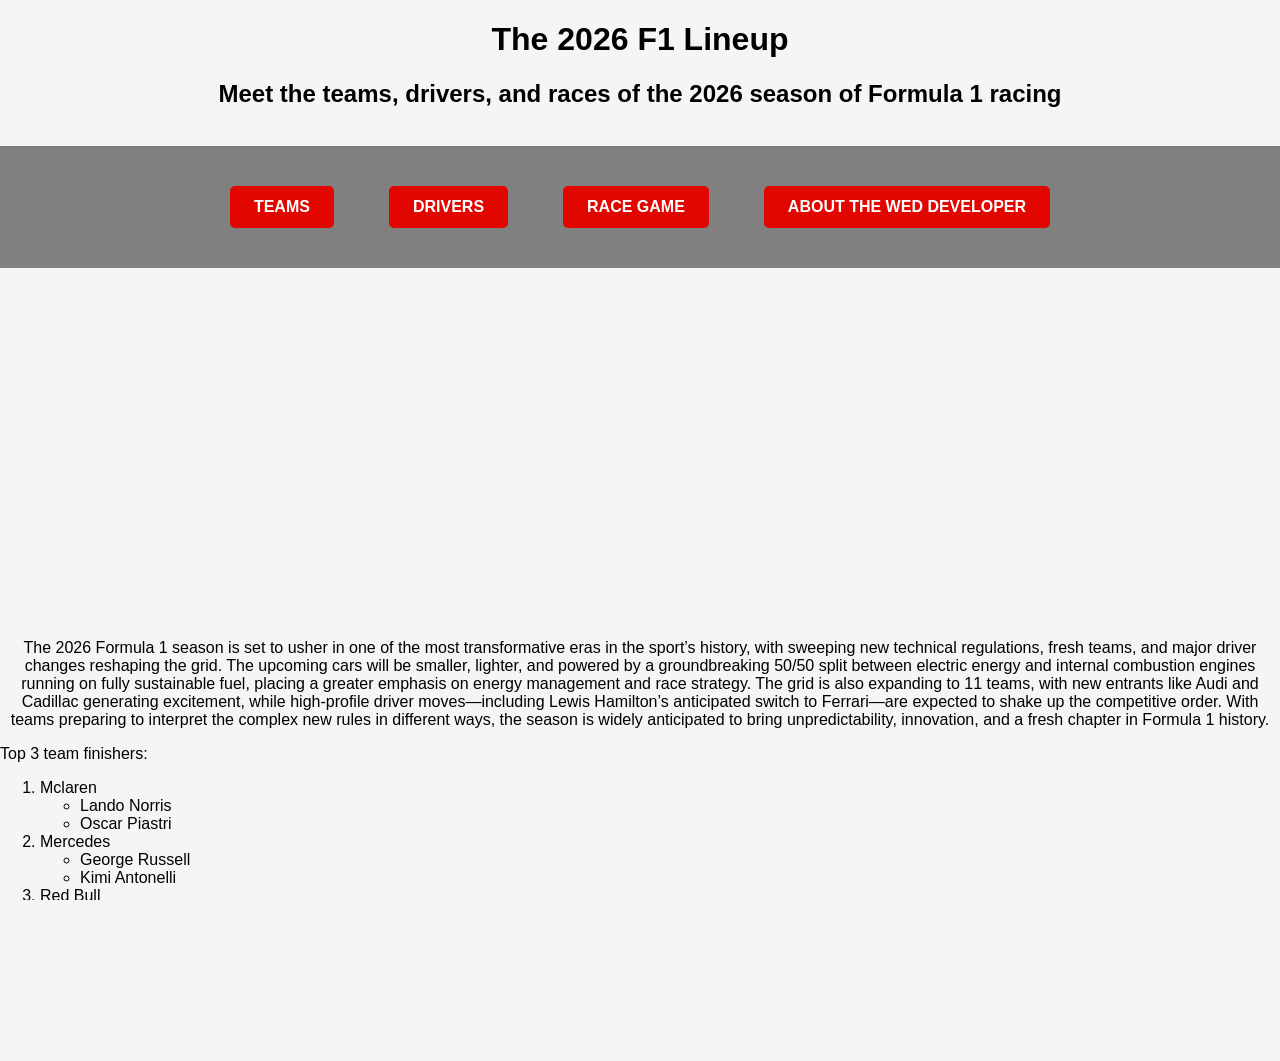
<file: index.html>
<!DOCTYPE html>
<html lang="en">
<head>
    <meta charset="UTF-8">
    <meta name="viewport" content="width=device-width, initial-scale=1.0">
    <title>2026 F1 Lineup</title>
    <link rel="stylesheet" type="text/css" href="Style/index.css">

</head>
<body>
   <div class="hpTitle">
    <h1>The 2026 F1 Lineup</h1>
   </div> 
   <div class="subTitle">
    <h2>Meet the teams, drivers, and races of the 2026 season of Formula 1 racing</h2>
   </div> 
    <br>
   <div class="links">
     <a href="HTML/teams.html">Teams</a>
     <a href="HTML/drivers.html">Drivers</a>
     <a href="HTML/races.html">Race Game</a>
     <a href="Bootstrap Folder/about.html">About the Wed Developer</a>
   </div>  
    <br><br>
    <div class="hpContent">
<iframe width="560" height="315" src="https://www.youtube.com/embed/JCAVeRW-Q0I?si=zWrAazbbLFDfSur3" title="YouTube video player" frameborder="0" allow="accelerometer; autoplay; clipboard-write; encrypted-media; gyroscope; picture-in-picture; web-share" referrerpolicy="strict-origin-when-cross-origin" allowfullscreen></iframe>
    <br>
    <p>The 2026 Formula 1 season is set to usher in one of the most transformative eras in the sport’s history, with sweeping new technical regulations, fresh teams, and major driver changes reshaping the grid. The upcoming cars will be smaller, lighter, and powered by a groundbreaking 50/50 split between electric energy and internal combustion engines running on fully sustainable fuel, placing a greater emphasis on energy management and race strategy. The grid is also expanding to 11 teams, with new entrants like Audi and Cadillac generating excitement, while high-profile driver moves—including Lewis Hamilton’s anticipated switch to Ferrari—are expected to shake up the competitive order. With teams preparing to interpret the complex new rules in different ways, the season is widely anticipated to bring unpredictability, innovation, and a fresh chapter in Formula 1 history.</p>
   <div class="listitems">
    <p>Top 3 team finishers:</p>
    <ol>
        <li>Mclaren</li>
            <ul>
                <li>Lando Norris</li>
                <li>Oscar Piastri</li>
            </ul>
        <li>Mercedes</li>
            <ul>
                <li>George Russell</li>
                <li>Kimi Antonelli</li>
            </ul>
        <li>Red Bull</li>
            <ul>
                <li>Max Verstappen</li>
                <li>Yuki Tsunoda</li>
            </ul>
    </ol>
    </div>
    <br>
    <H2 text-align="center">2025 Results</H2>
    <div class='tableauPlaceholder' id='viz1776492295896' style='position: relative'><noscript><a href='#'><img alt='2025_F1_Championship ' src='https:&#47;&#47;public.tableau.com&#47;static&#47;images&#47;F1&#47;F1_2025_Standing&#47;2025_F1_Championship&#47;1_rss.png' style='border: none' /></a></noscript><object class='tableauViz'  style='display:none;'><param name='host_url' value='https%3A%2F%2Fpublic.tableau.com%2F' /> <param name='embed_code_version' value='3' /> <param name='site_root' value='' /><param name='name' value='F1_2025_Standing&#47;2025_F1_Championship' /><param name='tabs' value='no' /><param name='toolbar' value='yes' /><param name='static_image' value='https:&#47;&#47;public.tableau.com&#47;static&#47;images&#47;F1&#47;F1_2025_Standing&#47;2025_F1_Championship&#47;1.png' /> <param name='animate_transition' value='yes' /><param name='display_static_image' value='yes' /><param name='display_spinner' value='yes' /><param name='display_overlay' value='yes' /><param name='display_count' value='yes' /><param name='language' value='en-US' /></object></div>                <script type='text/javascript'>                    var divElement = document.getElementById('viz1776492295896');                    var vizElement = divElement.getElementsByTagName('object')[0];                    if ( divElement.offsetWidth > 800 ) { vizElement.style.width='100%';vizElement.style.height=(divElement.offsetWidth*0.75)+'px';} else if ( divElement.offsetWidth > 500 ) { vizElement.style.width='100%';vizElement.style.height=(divElement.offsetWidth*0.75)+'px';} else { vizElement.style.width='100%';vizElement.style.height='1027px';}                     var scriptElement = document.createElement('script');                    scriptElement.src = 'https://public.tableau.com/javascripts/api/viz_v1.js';                    vizElement.parentNode.insertBefore(scriptElement, vizElement);                </script></a>
    <br>
    </div>
</body>
</html>
</file>
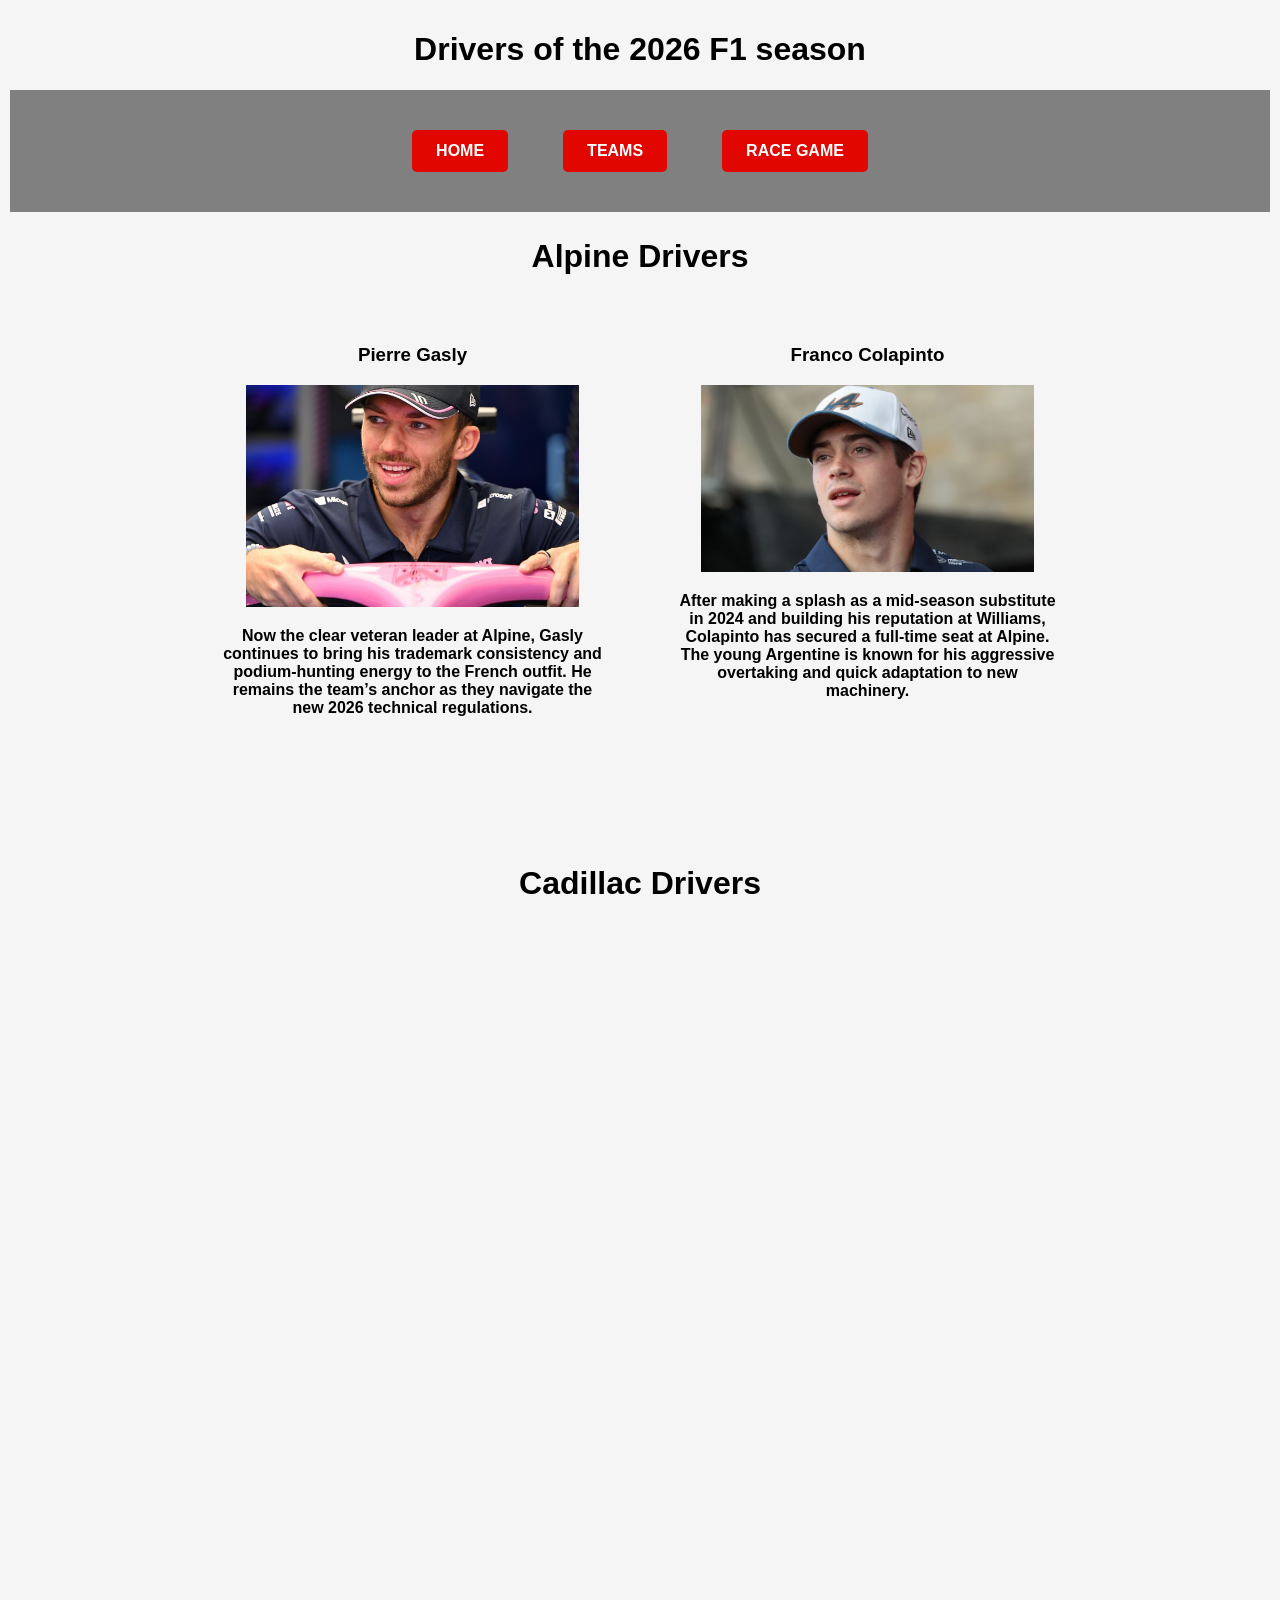
<file: HTML/drivers.html>
<!DOCTYPE html>
<html lang="en">
<head>
    <meta charset="UTF-8">
    <meta name="viewport" content="width=device-width, initial-scale=1.0">
    <title>F1 Drivers</title>
    <link rel="stylesheet" type="text/css" href="../Style/driverStyle.css">
</head>
<body>
    <div class="title">
        <h1 id="driverstop">Drivers of the 2026 F1 season</h1>
        <div class="links">
            <a href="../index.html">Home</a>
            <a href="teams.html">Teams</a>
            <a href="races.html">Race Game</a>
        </div>
    <div class="page-wrapper">
   
    <div class="page-container">

    <section class="team-row">
        <h2>Alpine Drivers</h2>
        <ul class="driver-grid">
            <li>
                <h3>Pierre Gasly</h3>
                <img src="../Images/pierreGas.jpg" width="333px">
                <p>Now the clear veteran leader at Alpine, Gasly continues to bring his trademark consistency and podium-hunting energy to the French outfit. He remains the team’s anchor as they navigate the new 2026 technical regulations.</p>
            </li>
            <li>
                <h3>Franco Colapinto</h3>
                <img src="../Images/francoCol.jpg" width="333px">
                <p>After making a splash as a mid-season substitute in 2024 and building his reputation at Williams, Colapinto has secured a full-time seat at Alpine. The young Argentine is known for his aggressive overtaking and quick adaptation to new machinery.</p>
            </li>
        </ul>
    </section>

    <section class="team-row">
        <h2>Cadillac Drivers</h2>
        <ul class="driver-grid">
            <li>
                <h3>Sergio "Checo" Perez</h3>
                <img src="../Images/checoPer.jpg" width="333px">
                <p>Bringing massive experience and a reputation as a "tyre whisperer," Perez leads the charge for the new American-backed Cadillac entry. His role is to provide stability and points-scoring consistency for the newcomer.</p>
            </li>
            <li>
                <h3>Valtteri Bottas</h3>
                <img src="../Images/valtteriBot.jpg" width="333px">
                <p>After a stint at Sauber, the ten-time race winner brings his Mercedes-honed technical expertise to Cadillac. Known for his qualifying speed and professional demeanor, he forms half of a very veteran lineup for the team's debut.</p>
            </li>
        </ul>
    </section>

     <section class="team-row">
        <h2>Aston Martin Drivers</h2>
        <ul class="driver-grid">
            <li>
                <h3>Fernando Alonso</h3>
                <img src="../Images/fernandoAlo.jpg" width="333px">
                <p>The ageless wonder of the grid, Alonso continues his pursuit of a third world title well into his 40s. His feedback is vital as Aston Martin begins its new, exclusive engine partnership with Honda for the 2026 season.</p>
            </li>
            <li>
                <h3>Lance Stroll</h3>
                <img src="../Images/lanceStr.jpg" width="333px">
                <p>A permanent fixture at the Silverstone-based team, Stroll remains a solid midfield contender capable of occasional brilliance in wet or chaotic conditions. He continues to partner with Alonso in one of the grid's most experienced duos.</p>
            </li>
        </ul>
    </section>

    <section class="team-row">
        <h2>Audi Drivers</h2>
        <ul class="driver-grid">
            <li>
                <h3>Nico Hülkenberg</h3>
                <img src="../Images/nicoHul.jpg" width="333px">
                <p>The "Hulk" finally gets his shot with a full works team as Sauber transitions into Audi. His legendary qualifying pace and technical feedback make him the perfect pilot to lead Audi’s debut entry into Formula 1.</p>
            </li>
            <li>
                <h3>Gabriel Bortoleto</h3>
                <img src="../Images/gabriBor.jpg" width="333px">
                <p>The 2023 F3 Champion and 2024 F2 standout, Bortoleto is Audi’s big investment in the future. As a highly-rated rookie, he carries the hopes of Brazil back onto the F1 grid as he learns the ropes alongside Hülkenberg.</p>
            </li>
        </ul>
    </section>

     <section class="team-row">
        <h2>Ferrari Drivers</h2>
        <ul class="driver-grid">
            <li>
                <h3>Charles Leclerc</h3>
                <img src="../Images/charesLec.jpg" width="333px">
                <p>The "Prince of Monaco" remains the heart of Ferrari, continuing his quest to bring a championship back to Maranello. His blistering raw speed is the benchmark the rest of the grid watches during Saturday qualifying sessions.</p>
            </li>
            <li>
                <h3>Lewis Hamilton</h3>
                <img src="../Images/lewisHam.jpg" width="333px">
                <p>In what remains the biggest driver move in the sport's history, the seven-time World Champion continues his Ferrari journey. His presence has transformed the team’s atmosphere as he hunts for a record-breaking eighth title in red.</p>
            </li>
        </ul>
    </section>

    <section class="team-row">
        <h2>Haas Drivers</h2>
        <ul class="driver-grid">
            <li>
                <h3>Esteban Ocon</h3>
                <img src="../Images/estebanOco.jpg" width="333px">
                <p>Moving over from Alpine, Ocon brings race-winning experience to the American squad. Known for his defensive tenacity and "never-give-up" attitude, he is tasked with leading Haas into their new era of technical partnership with Toyota (TGR).</p>
            </li>
            <li>
                <h3>Oliver Bearman</h3>
                <img src="../Images/olliBea.jpg" width="333px">
                <p>Following his legendary 2024 debut as a teenager, "Ollie" is now a full-time fixture. The British prodigy is one of the most exciting young talents on the grid, carrying high expectations from the Ferrari Driver Academy.</p>
            </li>
        </ul>
    </section>

     <section class="team-row">
        <h2>Mclaren Drivers</h2>
        <ul class="driver-grid">
            <li>
                <h3>Lando Norris</h3>
                <img src="../Images/landoNor.jpg" width="333px">
                <p>Coming off his 2025 World Championship victory, Norris is now the man with the target on his back. He has evolved into a complete race-winner and the definitive leader of the papaya-clad squad.</p>
            </li>
            <li>
                <h3>Oscar Piastri</h3>
                <img src="../Images/oscarPia.jpg" width="333px">
                <p>The calmest man in F1, Piastri continues to push his teammate to the limit. His clinical precision and rapid development have made him a regular podium finisher and a threat for the title in his own right.</p>
            </li>
        </ul>
    </section>

    <section class="team-row">
        <h2>Mercedes Drivers</h2>
        <ul class="driver-grid">
            <li>
                <h3>George Russell</h3>
                <img src="../Images/georgeRus.jpg" width="333px">
                <p>Having stepped into the role of team leader following Hamilton's departure, Russell is the face of the Silver Arrows. He is the primary hope for Mercedes to return to their dominant ways under the 2026 engine rules.</p>
            </li>
            <li>
                <h3>Kimi Antonelli</h3>
                <img src="../Images/kimiAnt.jpg" width="333px">
                <p>The Italian sensation made the jump to F1 with immense hype. As one of the youngest drivers on the grid, his "lightning-fast" reputation is being put to the test as he learns the intricacies of the Mercedes W17.</p>
            </li>
        </ul>
    </section>

     <section class="team-row">
        <h2>RB Drivers</h2>
        <ul class="driver-grid">
            <li>
                <h3>Liam Lawson</h3>
                <img src="../Images/liamLaw.jpg" width="333px">
                <p>After years of waiting in the wings, Lawson has firmly established himself as a full-time starter. The New Zealander is known for his "no-nonsense" racing style and ability to extract every bit of pace from the car.</p>
            </li>
            <li>
                <h3>Arvid Lindblad</h3>
                <img src="../Images/arvidLin.jpg" width="333px">
                <p>The latest star from the Red Bull Junior Team, Lindblad makes his debut as one of the youngest rookies in history. He represents the next generation of talent being groomed for a future Red Bull seat.</p>
            </li>
        </ul>
    </section>

    <section class="team-row">
        <h2>Red Bull Drivers</h2>
        <ul class="driver-grid">
            <li>
                <h3>Max Verstappen</h3>
                <img src="../Images/maxVer.jpg" width="333px">
                <p>The dominant force of the 2020s, Verstappen remains the benchmark for the entire grid. Even with the move to Red Bull-Ford powertrains, he is the favorite for the title every time he suits up.</p>
            </li>
            <li>
                <h3>Isack Hadjar</h3>
                <img src="../Images/isackHad.jpg" width="333px">
                <p>After a brilliant rookie year at RB, Hadjar has been promoted to the "big team." The Frenchman is known for his aggressive spirit and raw pace, and he now faces the ultimate test: being Max Verstappen's teammate.</p>
            </li>
        </ul>
    </section>

     <section class="team-row">
        <h2>Williams Drivers</h2>
        <ul class="driver-grid">
            <li>
                <h3>Alexander Albon</h3>
                <img src="../Images/alexAlb.jpg" width="333px">
                <p>The cornerstone of the Williams rebuild, Albon continues to lead the team with his exceptional tyre management and tactical intelligence. He has become a hero at Grove for his ability to drag the car into the points</p>
            </li>
            <li>
                <h3>Carlos Sainz</h3>
                <img src="../Images/carlosSai.jpg" width="333px">
                <p>Bringing "Smooth Operator" energy to Williams, Sainz forms one of the strongest pairings on the grid. His technical knowledge and race craft are instrumental in Williams' push to climb back toward the front of the pack.</p>
            </li>
        </ul>
    </section>
    <div class="drivertopbutton">
        <a href="#driverstop">To Top</a>
    </div>
</div>

</body>
</html>
</file>
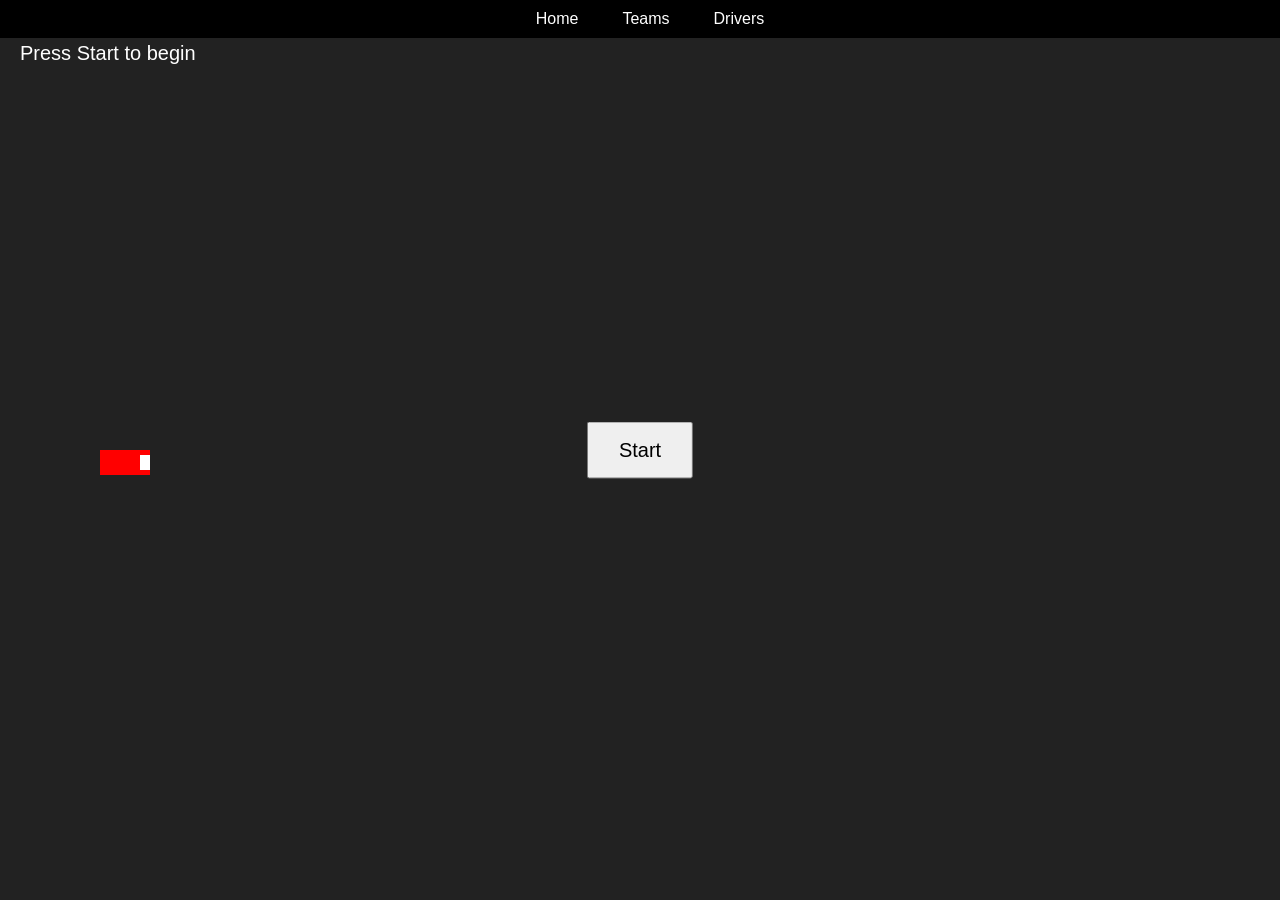
<file: HTML/races.html>
<!DOCTYPE html>
<html lang="en">
<head>
<meta charset="UTF-8">
<meta name="viewport" content="width=device-width, initial-scale=1.0">
<title>F1 Obstacle Race</title>
<style>
  body { margin: 0; overflow: hidden; background: #111; }
  canvas { display: block; background: #222; }
  #nav {
    position: fixed;
    top: 0;
    left: 0;
    width: 100%;
    background: #000;
    padding: 10px;
    text-align: center;
    z-index: 10;
  }
  #nav a {
    color: white;
    margin: 0 20px;
    text-decoration: none;
    font-family: Arial;
  }
  #restartBtn, #startBtn {
    position: absolute;
    left: 50%;
    transform: translate(-50%, -50%);
    padding: 15px 30px;
    font-size: 20px;
    cursor: pointer;
  }
  #restartBtn { top: 60%; display: none; }
  #startBtn { top: 50%; }
</style>
</head>
<body>

<div id="nav">
  <a href="../index.html">Home</a>
  <a href="teams.html">Teams</a>
  <a href="drivers.html">Drivers</a>

</div>

<button id="startBtn">Start</button>
<button id="restartBtn">Restart</button>
<canvas id="game"></canvas>

<script>
const canvas = document.getElementById("game");
const ctx = canvas.getContext("2d");
canvas.width = window.innerWidth;
canvas.height = window.innerHeight;

let car, obstacles, keys, gameOver, win;
let startTime, finishSpawned, finishLine;
let gameStarted = false;

function init() {
  car = { x: 100, y: canvas.height/2, w: 50, h: 25, speed: 6 };
  obstacles = [];
  keys = {};
  gameOver = false;
  win = false;
  startTime = null;
  finishSpawned = false;
  finishLine = null;
  document.getElementById("restartBtn").style.display = "none";
}

init();

// Controls
window.addEventListener("keydown", e => keys[e.key] = true);
window.addEventListener("keyup", e => keys[e.key] = false);

function spawnObstacle() {
  if (!gameStarted || gameOver) return;
  let size = 20 + Math.random()*50;
  obstacles.push({
    x: canvas.width,
    y: Math.random() * (canvas.height - size),
    w: size,
    h: size,
    speed: 6 + Math.random()*4
  });
}

setInterval(spawnObstacle, 400);

function spawnFinishLine() {
  finishLine = {
    x: canvas.width,
    w: 20,
    speed: 6
  };
  finishSpawned = true;
}

function update() {
  if (!gameStarted || gameOver) return;

  let elapsed = Date.now() - startTime;

  if (!finishSpawned && elapsed >= 20000) {
    spawnFinishLine();
  }

  if (keys["ArrowUp"]) car.y -= car.speed;
  if (keys["ArrowDown"]) car.y += car.speed;

  car.y = Math.max(0, Math.min(canvas.height - car.h, car.y));

  obstacles.forEach(o => o.x -= o.speed);
  obstacles = obstacles.filter(o => o.x + o.w > 0);

  obstacles.forEach(o => {
    if (car.x < o.x + o.w &&
        car.x + car.w > o.x &&
        car.y < o.y + o.h &&
        car.y + car.h > o.y) {
      gameOver = true;
      document.getElementById("restartBtn").style.display = "block";
    }
  });

  if (finishSpawned && finishLine) {
    finishLine.x -= finishLine.speed;

    if (car.x < finishLine.x + finishLine.w &&
        car.x + car.w > finishLine.x) {
      gameOver = true;
      win = true;
      document.getElementById("restartBtn").style.display = "block";
    }
  }
}

function drawCar() {
  ctx.fillStyle = "red";
  ctx.fillRect(car.x, car.y, car.w, car.h);
  ctx.fillStyle = "white";
  ctx.fillRect(car.x + 40, car.y + 5, 10, 15);
}

function drawObstacles() {
  ctx.fillStyle = "yellow";
  obstacles.forEach(o => ctx.fillRect(o.x, o.y, o.w, o.h));
}

function drawFinishLine() {
  if (!finishSpawned || !finishLine) return;
  ctx.fillStyle = "white";
  for (let i = 0; i < canvas.height; i += 40) {
    ctx.fillRect(finishLine.x, i, finishLine.w, 20);
  }
}

function drawUI() {
  ctx.fillStyle = "white";
  ctx.font = "20px Arial";

  if (!gameStarted) {
    ctx.fillText("Press Start to begin", 20, 60);
    return;
  }

  let remaining = Math.max(0, 20 - Math.floor((Date.now() - startTime)/1000));
  if (!finishSpawned) {
    ctx.fillText("Survive: " + remaining + "s", 20, 60);
  } else {
    ctx.fillText("Finish line incoming!", 20, 60);
  }

  if (gameOver) {
    ctx.font = "50px Arial";
    ctx.fillStyle = win ? "lime" : "red";
    ctx.fillText(win ? "FINISH!" : "CRASH!", canvas.width/2 - 120, canvas.height/2 - 80);
  }
}

function loop() {
  ctx.clearRect(0,0,canvas.width,canvas.height);
  update();
  drawFinishLine();
  drawCar();
  drawObstacles();
  drawUI();
  requestAnimationFrame(loop);
}

loop();

// Start button
document.getElementById("startBtn").onclick = () => {
  gameStarted = true;
  startTime = Date.now();
  document.getElementById("startBtn").style.display = "none";
};

// Restart button
document.getElementById("restartBtn").onclick = () => {
  init();
  gameStarted = false;
  document.getElementById("startBtn").style.display = "block";
};
</script>
</body>
</html>
</file>
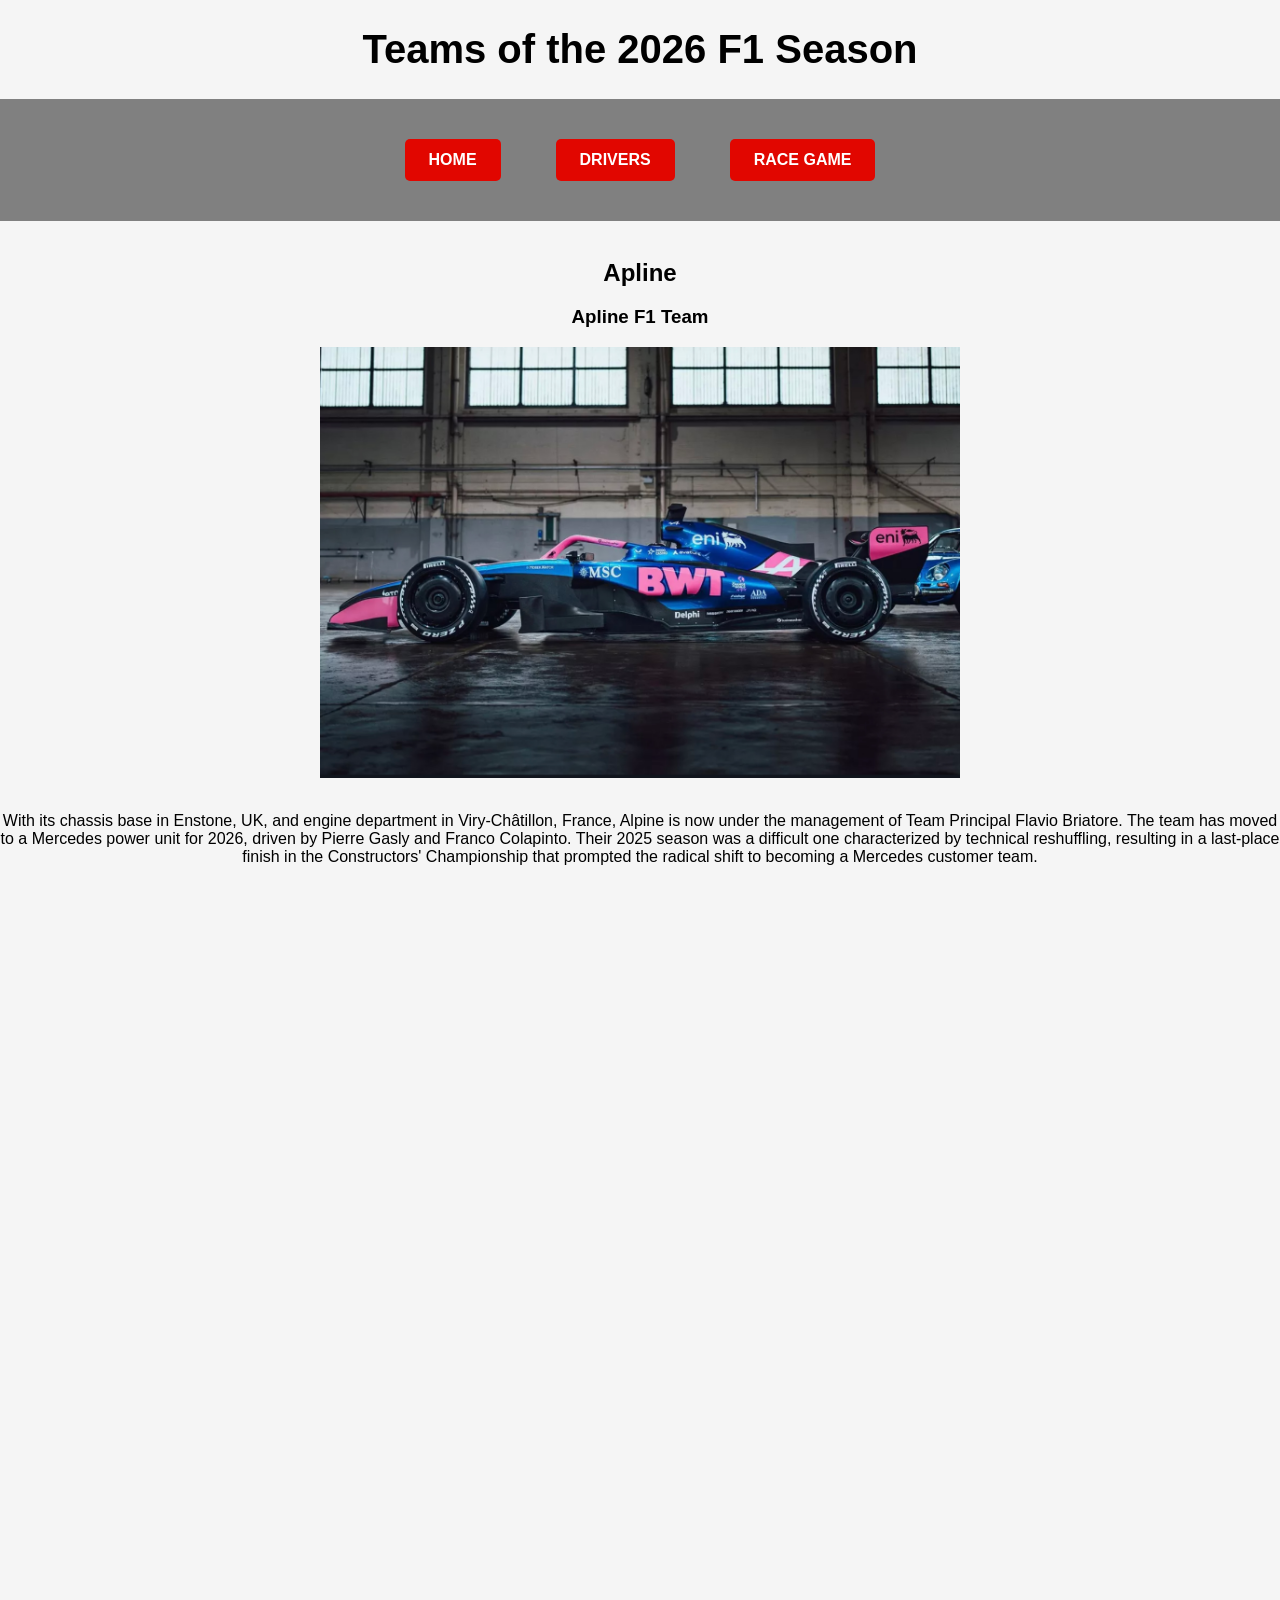
<file: HTML/teams.html>
<!DOCTYPE html>
<html lang="en">
<head>
    <meta charset="UTF-8">
    <meta name="viewport" content="width=device-width, initial-scale=1.0">
    <title>F1 Teams</title>
    <link rel="stylesheet" type="text/css" href="../Style/teamStyle.css">
</head>
<body>
    <div class="teamHeader">
    <h1 id="teamtop">Teams of the 2026 F1 Season</h1>
    </div>
    <div class="links">
        <a href="../index.html">Home</a>
        <a href="drivers.html">Drivers</a>
        <a href="races.html">Race Game</a>
    </div>
        <div class="teamList">
            <br>
            <h2>Apline</h2>
            <h3>Apline F1 Team</h3>
             <img src="../Images/Apline.jpg">
             <br>
            <p>With its chassis base in Enstone, UK, and engine department in Viry-Châtillon, France, Alpine is now under the management of Team Principal Flavio Briatore. The team has moved to a Mercedes power unit for 2026, driven by Pierre Gasly and Franco Colapinto. Their 2025 season was a difficult one characterized by technical reshuffling, resulting in a last-place finish in the Constructors' Championship that prompted the radical shift to becoming a Mercedes customer team.</p>
             <br>
            <h2>Cadillac</h2>
              <h3>Andretti Cadillac Formula 1 Team</h3>
            <img src="../Images/cadillac.jpg">
             <br>
             <p>The newest addition to the grid, the Andretti-backed Cadillac team is based in Fishers, Indiana, USA, with a primary satellite facility in Silverstone, UK. The team is led by Team Principal Graeme Lowdon, with a driver lineup featuring Sergio Pérez and Valtteri Bottas. As a true 11th team for 2026, they enter with no "last season" performance data, making them the ultimate wildcard as they debut with Ferrari-supplied power units.</p>
             <br>
              <h2>Aston Martin</h2>
              <h3>Aston Martin Aramco F1 Team</h3>
              <img src="../Images/aston.jpg">
             <br>
              <p>Based in its state-of-the-art facility in Silverstone, UK, Aston Martin enters 2026 with legendary designer Adrian Newey as Team Principal. The team’s drivers are the veteran Fernando Alonso and Lance Stroll. Their 2025 campaign was a year of heavy investment and infrastructure building, finishing in the upper midfield while focusing their resources on the transition to becoming the works partner for the new Honda power units.</p>
        <br>
        <h2>Audi</h2>
        <h3>Audi F1 Team</h3>
        <img src="../Images/audi.jpg">
        <br>
        <p>Formally taking over the Sauber entry, Audi is based in Hinwil, Switzerland, with power unit development in Neuburg, Germany. The project is led by Mattia Binotto, who serves as Team Principal. The inaugural driver lineup consists of Nico Hülkenberg and rookie talent Gabriel Bortoleto. In their final year as Sauber in 2025, the team focused almost entirely on the Audi transition, finishing toward the back of the pack while preparing for this official works entry.</p>
        <br>
        <h2>Ferrari</h2>
        <h3>Scuderia Ferrari HP</h3>
        <img src="../Images/ferrari.jpg">
        <br>
        <p>Based in its historic home of Maranello, Italy, the Prancing Horse remains under the leadership of Team Principal Fred Vasseur. The 2026 lineup features seven-time champion Lewis Hamilton alongside Charles Leclerc. Ferrari enjoyed a resurgent 2025, securing several wins and pushing for the title, ultimately finishing as a top contender and carrying that momentum into the new era of regulations.</p>
        <br>
        <h2>Haas</h2>
        <h3>MoneyGram Haas F1 Team</h3>
        <img src="../Images/haas.jpg">
        <br>
        <p>Based in Kannapolis, USA, with a design office in Italy, Haas is led by Ayao Komatsu. The team fields an exciting duo of Esteban Ocon and Oliver Bearman. Haas surprised many in 2025 by securing consistent points and finishing firmly in the midfield, largely thanks to Bearman’s impressive performances as a rookie which helped propel the American outfit forward.</p>
        <br>
        <h2>McLaren</h2>
        <h3>McLaren Formula 1 Team</h3>
        <img src="../Images/mclaren.jpg">
        <br>
        <p>McLaren remains headquartered at the MTC in Woking, UK, with Andrea Stella continuing his successful tenure as Team Principal. The team maintains stability in its driver pairing with Lando Norris and Oscar Piastri. Following a spectacular 2025 season where they frequently challenged for race wins and led the championship at various stages, McLaren enters 2026 as one of the most operationally efficient teams on the grid.</p>
        <br>
        <h2>Mercedes</h2>
        <h3>Mercedes-AMG Petronas F1 Team</h3>
        <img src="../Images/mercedes.jpg">
        <br>
        <p>Operating from Brackley, UK, the Silver Arrows are still headed by Toto Wolff. The team enters 2026 with George Russell and young sensation Andrea Kimi Antonelli behind the wheel. After several seasons of fluctuating performance, Mercedes showed a significant return to form in 2025, finishing 2nd in the standings and positioning themselves as early favorites for the 2026 power unit shift.</p>
        <br>
        <h2>RB</h2>
        <h3>Visa Cash App RB Formula One Team</h3>
        <img src="../Images/rb.jpg">
        <br>
        <p>The Red Bull "sister team" continues to operate out of Faenza, Italy, and its UK headquarters in Milton Keynes. Managed under the Red Bull corporate umbrella, the team focuses on young talent with a lineup of Liam Lawson and Arvid Lindblad. Their 2025 performance was a steady midfield effort, serving as a vital testing ground for the upcoming Red Bull Ford technology.</p>
        <br>
        <h2>Red Bull</h2>
        <h3>Oracle Red Bull Racing</h3>
        <img src="../Images/redbull.jpg">
        <br>
        <p>Red Bull continues to operate out of its technology campus in Milton Keynes, UK. Following the high-profile departure of Christian Horner, the team is now led by Team Principal Laurent Mekies. The cockpit features four-time champion Max Verstappen alongside Isack Hadjar. After a dominant era, the team finished 3rd in the 2025 Constructors' Championship, having navigated a year of significant internal restructuring and technical preparation for their new Ford partnership.</p>
        <br>
        <h2>Williams</h2>
        <h3>Williams Racing</h3>
        <img src="../Images/williams.jpg">
        <br>
        <p>Operating out of Grove, UK, Williams is led by Team Principal James Vowles, who has spearheaded the team's modern revival. The 2026 lineup features Carlos Sainz and Alex Albon, one of the most experienced pairings on the grid. Williams had a standout 2025, finishing 5th in the Constructors' Championship—their best result in a decade—establishing themselves as a serious threat to the front-runners.</p>
        <br>
    </div>
    <br><br><br>
    <div class="teamTopButton">
    <a href="#teamtop">To Top</a>
    </div>
</body>
</html>
</file>
<file: Style/index.css>
html, body{
    margin: 0;
    padding: 0;
    width: 100%;
    height: 100%;
    background-color: whitesmoke;
    font-family: Verdana, Geneva, Tahoma, sans-serif;
    overflow: auto;
    padding-top: 0px;   
}


.hpTitle{
    text-align: center;

}

.subTitle{
    text-align: center;
}

.links{
    display: flex;
    justify-content: center;
    gap: 15px;
    padding: 20px;
    background-color: grey;
    color: white;
    flex-wrap: wrap;


}

.links a{
    display: inline-block;
    margin: 20px;
    font-weight: bold;
    text-decoration: none;
    background-color: #e10600;
    padding: 12px 24px;
    border-radius: 5px;
    text-transform: uppercase;
    color: white;
}

.hpContent{
    text-align: center;
}

.listitems{
    text-align: left;
}
</file>
<file: Style/driverStyle.css>
html, body{
     margin: 0;
    padding: 0;
    width: 100%;
    height: 100%;
    background-color: whitesmoke;
    font-family: Verdana, Geneva, Tahoma, sans-serif;
    overflow: auto;
    padding-top: 0px;  
}

.page-container {
    display: flex;
    flex-direction: column; 
    align-items: center;
    width: 100%;
}

.team-row {
    width: 100%;
    max-width: 900px; /* Limits how far apart the drivers get */
    margin-bottom: 60px; /* Space between Red Bull and Ferrari */
    text-align: center;
}

.team-row h2 {
    margin-bottom: 20px;
    font-size: 2rem;
}

.driver-grid {
    display: grid;
    grid-template-columns: 1fr 1fr; /* Exactly two equal columns */
    gap: 10px;
    list-style: none;
    padding: 0;
}

.driver-grid li {
    color: black;
    padding: 30px;
    font-weight: bold;
    border-radius: 8px;
    text-align: center;
}

.links{
    display: flex;
    justify-content: center;
    gap: 15px;
    padding: 20px;
    background-color: grey;
    color: white;
    flex-wrap: wrap;


}

.links a{
    display: inline-block;
    margin: 20px;
    font-weight: bold;
    text-decoration: none;
    background-color: #e10600;
    padding: 12px 24px;
    border-radius: 5px;
    text-transform: uppercase;
    color: white;
}

.title{
    text-align: center;
    padding: 10px;  
}

.drivertopbutton{
    text-align: center;
    background-color: #e10600;
    padding: 15px;  
    margin: 20px 500px;
}

.drivertopbutton a{
    text-decoration: none;
    font-weight: bold;
    color: white;
}
</file>
<file: Style/teamStyle.css>
html, body{
     margin: 0;
    padding: 0;
    width: 100%;
    height: 100%;
    background-color: whitesmoke;
    font-family: Verdana, Geneva, Tahoma, sans-serif;
    overflow: auto;
    padding-top: 0px;  
}

.teamHeader {
    font-size: 20px;
    text-align: center;
    color: black;
}

img{
    display: block;
    margin-left: auto;
    margin-right: auto;
    width: 50%;
}

.teamList{
    text-align: center;
}

.teamTopButton{
    text-align: center;
    background-color: #e10600;
    padding: 15px;  
    margin: 20px 500px;
}

.teamTopButton a{
    color: white;
    background-color: #e10600;
    padding: 10px 22px;
    border-radius: 6px;
    text-decoration: none;
    display: inline-block;
    border-radius: 50px;
    display: inline-block;
}

.links{
    display: flex;
    justify-content: center;
    gap: 15px;
    padding: 20px;
    background-color: grey;
    color: white;
    flex-wrap: wrap;


}

.links a{
    display: inline-block;
    margin: 20px;
    font-weight: bold;
    text-decoration: none;
    background-color: #e10600;
    padding: 12px 24px;
    border-radius: 5px;
    text-transform: uppercase;
    color: white;
}
</file>
